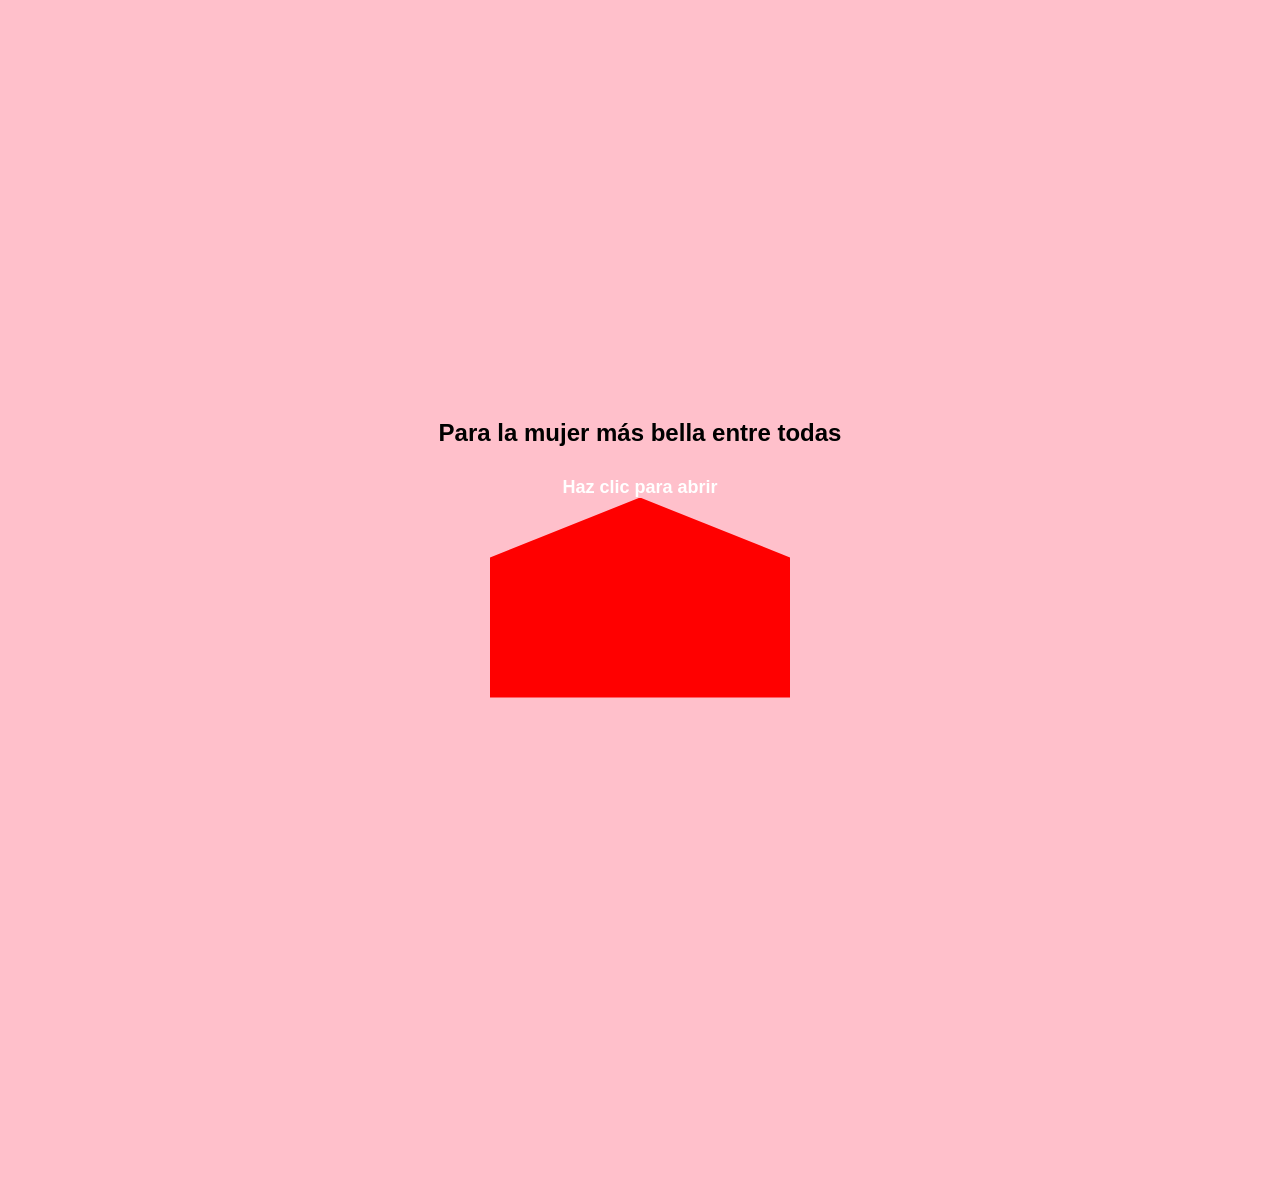
<file: index.html>
<!DOCTYPE html>
<html lang="es">
<head>
    <meta charset="UTF-8">
    <meta name="viewport" content="width=device-width, initial-scale=1.0">
    <title>Un sentimiento en ciernes Interactiva</title>
    <style>
        body {
            display: flex;
            flex-direction: column;
            justify-content: center;
            align-items: center;
            height: 100vh;
            background-color: pink;
            font-family: Arial, sans-serif;
        }
        .title {
            font-size: 24px;
            font-weight: bold;
            margin-bottom: 20px;
            text-align: center;
            transition: opacity 1s;
        }
        .hidden {
            opacity: 0;
        }
        .container {
            position: relative;
            width: 300px;
            cursor: pointer;
        }
        .envelope {
            position: absolute;
            width: 100%;
            height: 200px;
            background: red;
            clip-path: polygon(50% 0%, 100% 30%, 100% 100%, 0 100%, 0 30%);
            transition: transform 1s ease-in-out;
        }
        .letter {
            position: absolute;
            width: 100%;
            background: white;
            top: 20px;
            left: 0;
            padding: 20px;
            text-align: center;
            opacity: 0;
            transition: opacity 1s, transform 1s;
            box-shadow: 0 4px 8px rgba(0,0,0,0.2);
            transform: scale(0.8);
        }
        .letter p {
            margin: 10px 0;
        }
        .container.open .envelope {
            transform: translateY(-300px) rotateX(180deg);
        }
        .container.open .letter {
            opacity: 1;
            transform: scale(1);
        }
        #audio-container {
            display: none;
        }
        .hint {
            margin-top: 10px;
            font-size: 18px;
            font-weight: bold;
            color: white;
            animation: blink 1s infinite alternate;
        }
        @keyframes blink {
            from { opacity: 1; }
            to { opacity: 0.5; }
        }
        .heart {
            position: absolute;
            top: 50%;
            left: 50%;
            transform: translate(-50%, -50%) scale(0);
            width: 100px;
            height: 90px;
            background-color: #ff4d6d;
            clip-path: path("M50,15 C80,-20 130,10 100,60 C80,100 50,120 50,120 C50,120 20,100 0,60 C-30,10 20,-20 50,15 Z");
            transition: transform 1s ease-in-out, opacity 1s;
            opacity: 0;
            filter: drop-shadow(0 0 10px rgba(255, 0, 0, 0.5));
        }
        .container.open ~ .heart {
            transform: translate(-50%, -50%) scale(1.3);
            opacity: 1;
            animation: heartbeat 1s infinite alternate;
        }
        @keyframes heartbeat {
            from { transform: translate(-50%, -50%) scale(1.3); }
            to { transform: translate(-50%, -50%) scale(1.5); }
        }
    </style>
</head>
<body>
    <div class="title" id="title">Para la mujer más bella entre todas</div>
    <div class="hint" id="hint">Haz clic para abrir</div>
    
    <div class="container" onclick="openLetter()">
        <div class="envelope"></div>
        <div class="letter">
            <p>En la profundidad de tu mirada, un misterio se revela,</p>
            <p>un fulgor que emula el alba naciente,</p>
            <p>ese instante mágico en que el mundo se despereza,</p>
            <p>y la esperanza florece, incluso el amar se hace latente.</p>
            
            <p>No sé si es la luz que danza en tu cabellera,</p>
            <p>o la gracia de tu sonrisa espontánea y sincera,</p>
            <p>pero tu cercanía me hechiza de tal manera,</p>
            <p>que el tiempo se suspende, y mi ser renace, cual primavera.</p>
            
            <p>No te ofrezco odas de pasión desenfrenada,</p>
            <p>ni juramentos que el futuro no ha deparado,</p>
            <p>sino versos que celebran los detalles que me agradan,</p>
            <p>aquellos que inspiran mi anhelo de crecer a tu lado.</p>
            
            <p>Hoy, no te entrego un presente material,</p>
            <p>sino estas palabras que brotan desde mi alma, cual manantial,</p>
            <p>pues el amor no es una meta, sino un sendero celestial,</p>
            <p>que ansío recorrer contigo. ❤️</p>
        </div>
    </div>
    
    <div class="heart"></div>
    
    <div id="audio-container">
        <audio id="background-audio" src="musica.mp3"></audio>
    </div>
    
    <script>
        function openLetter() {
            let container = document.querySelector('.container');
            let title = document.getElementById('title');
            let hint = document.getElementById('hint');
            let heart = document.querySelector('.heart');
            let audio = document.getElementById('background-audio');
            
            container.classList.toggle('open');
            title.classList.toggle('hidden');
            hint.style.display = 'none';
            heart.classList.toggle('open');
            
            if (container.classList.contains('open')) {
                audio.play();
            } else {
                audio.pause();
                audio.currentTime = 0;
            }
        }
    </script>
</body>
</html>
</file>
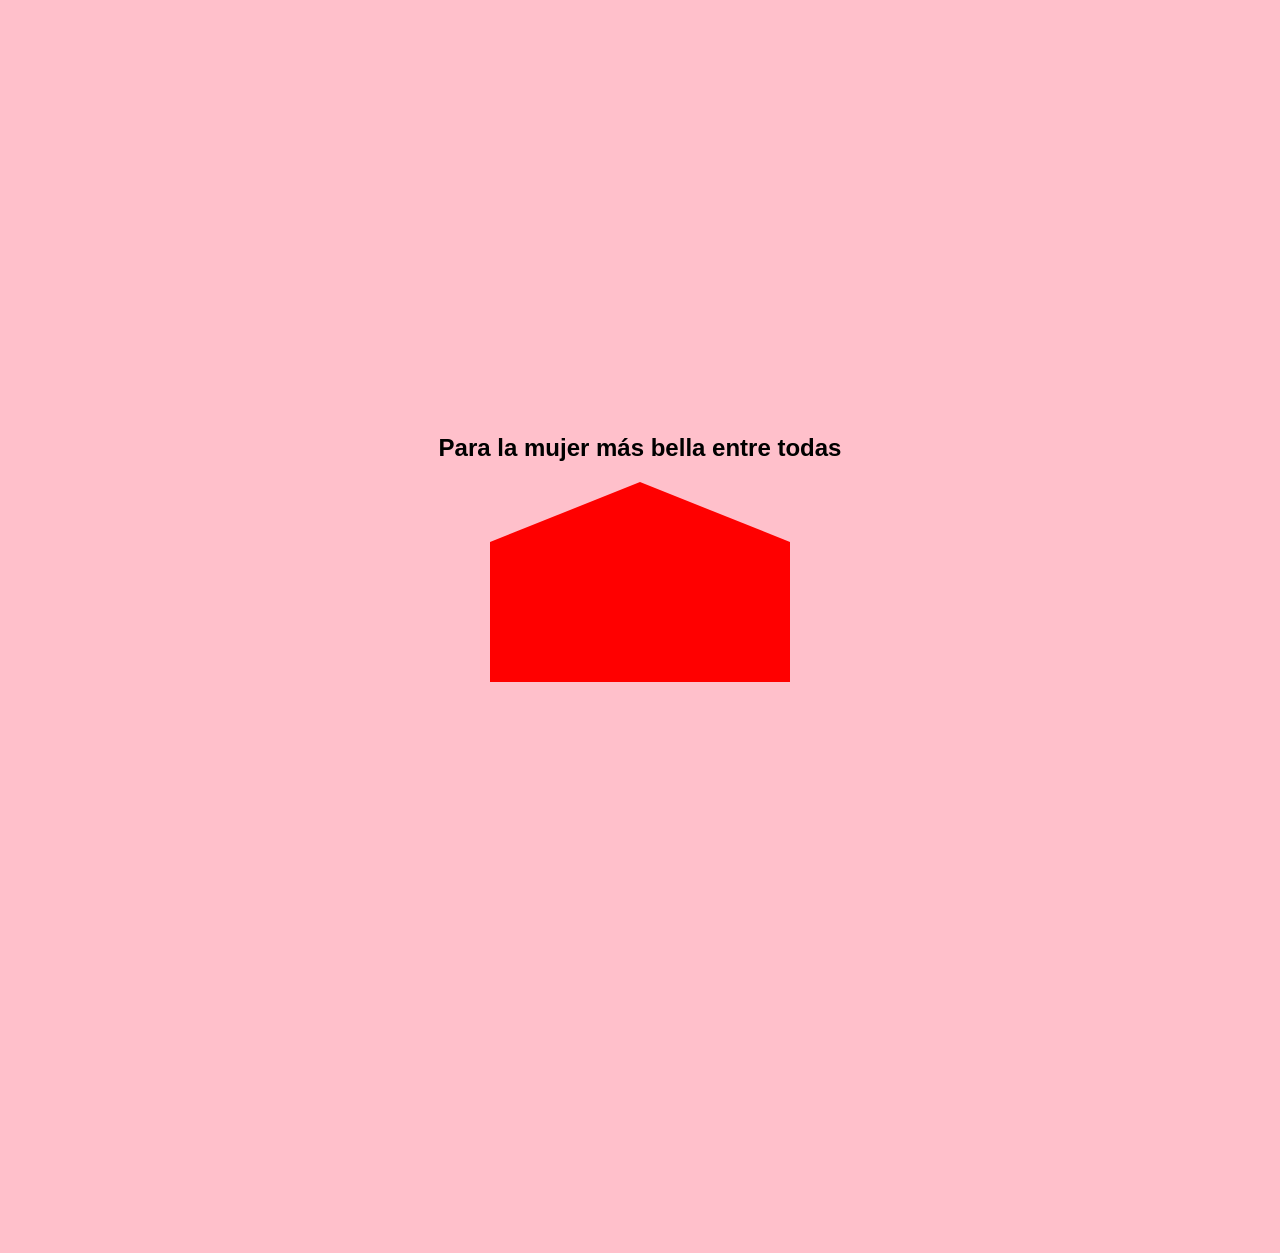
<file: index2.html>
<!DOCTYPE html>
<html lang="es">
<head>
    <meta charset="UTF-8">
    <meta name="viewport" content="width=device-width, initial-scale=1.0">
    <title>Carta de Amor Interactiva</title>
    <style>
        body {
            display: flex;
            flex-direction: column;
            justify-content: center;
            align-items: center;
            height: 100vh;
            background-color: pink;
            font-family: Arial, sans-serif;
        }
        .title {
            font-size: 24px;
            font-weight: bold;
            margin-bottom: 20px;
            text-align: center;
            transition: opacity 1s;
        }
        .hidden {
            opacity: 0;
        }
        .container {
            position: relative;
            width: 300px;
            cursor: pointer;
        }
        .envelope {
            position: absolute;
            width: 100%;
            height: 200px;
            background: red;
            clip-path: polygon(50% 0%, 100% 30%, 100% 100%, 0 100%, 0 30%);
            transition: transform 1s ease-in-out;
        }
        .letter {
            position: absolute;
            width: 100%;
            background: white;
            top: 20px;
            left: 0;
            padding: 20px;
            text-align: center;
            opacity: 0;
            transition: opacity 1s;
            box-shadow: 0 4px 8px rgba(0,0,0,0.2);
        }
        .letter p {
            margin: 10px 0;
        }
        .container.open .envelope {
            transform: translateY(-100px);
        }
        .container.open .letter {
            opacity: 1;
        }
        #audio-container {
            display: none;
        }
    </style>
</head>
<body>
    <div class="title" id="title">Para la mujer más bella entre todas</div>
    
    <div class="container" onclick="openLetter()">
        <div class="envelope"></div>
        <div class="letter">
            <p>En la profundidad de tu mirada, un misterio se revela,</p>
            <p>un fulgor que emula el alba naciente,</p>
            <p>ese instante mágico en que el mundo se despereza,</p>
            <p>y la esperanza florece, incluso el amar se hace latente.</p>
            
            <p>No sé si es la luz que danza en tu cabellera,</p>
            <p>o la gracia de tu sonrisa espontánea y sincera,</p>
            <p>pero tu cercanía me hechiza de tal manera,</p>
            <p>que el tiempo se suspende, y mi ser renace, cual primavera.</p>
            
            <p>No te ofrezco odas de pasión desenfrenada,</p>
            <p>ni juramentos que el futuro no ha deparado,</p>
            <p>sino versos que celebran los detalles que me agradan,</p>
            <p>aquellos que inspiran mi anhelo de crecer a tu lado.</p>
            
            <p>Hoy, no te entrego un presente material,</p>
            <p>sino estas palabras que brotan desde mi alma, cual manantial,</p>
            <p>pues el amor no es una meta, sino un sendero celestial,</p>
            <p>que ansío recorrer contigo, mi amada, mi ideal.❤️</p>
        </div>
    </div>
    
    <div id="audio-container">
        <audio id="background-audio" src="musica.mp3"></audio>
    </div>
    
    <script>
        function openLetter() {
            let container = document.querySelector('.container');
            let title = document.getElementById('title');
            let audio = document.getElementById('background-audio');
            
            container.classList.toggle('open');
            title.classList.toggle('hidden');
            
            if (container.classList.contains('open')) {
                audio.play();
            } else {
                audio.pause();
                audio.currentTime = 0;
            }
        }
    </script>
</body>
</html>
</file>
